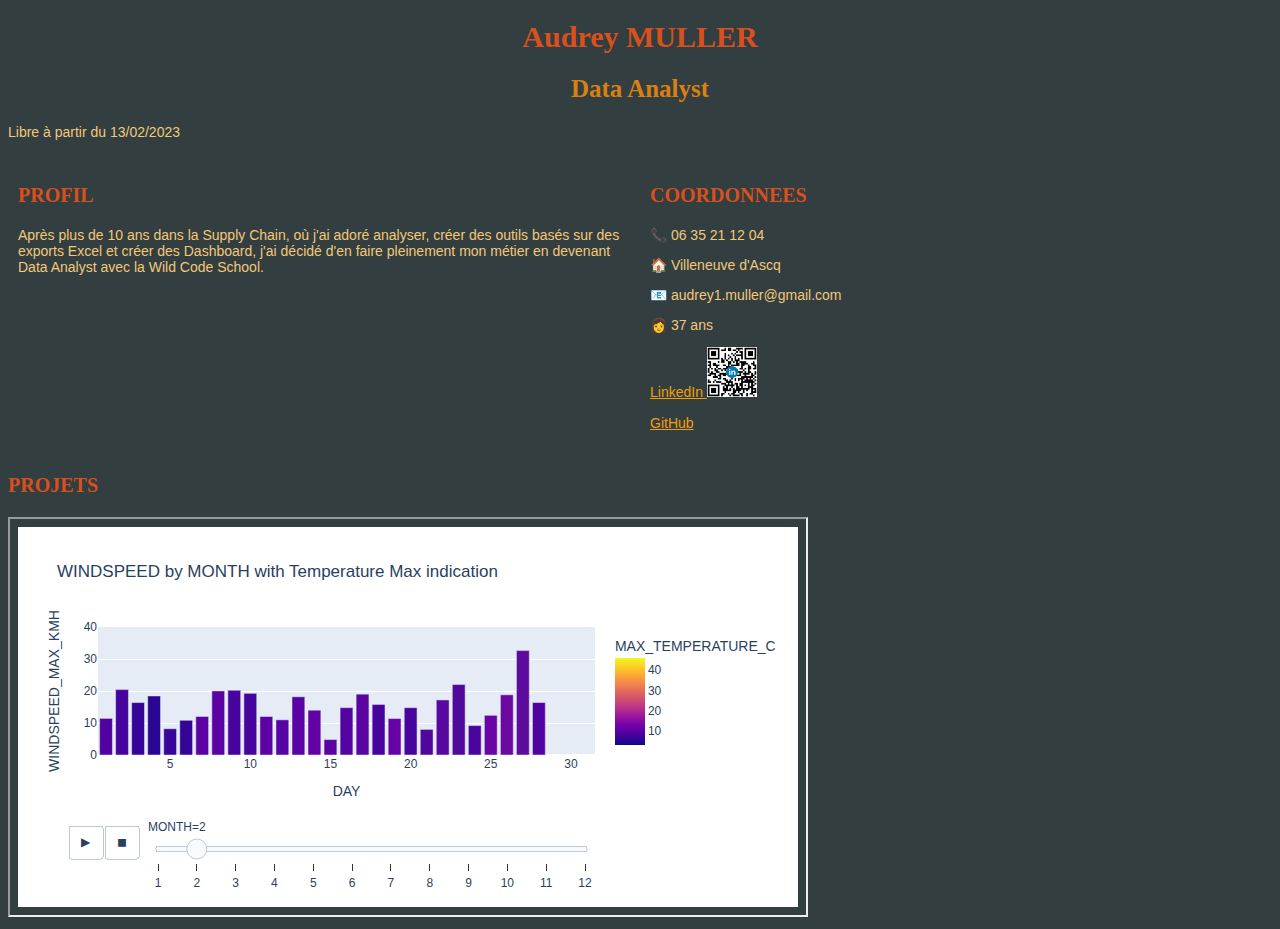
<file: index.html>
<!DOCTYPE html>
<html>
<head>
<link rel="stylesheet" href="style.css"/>
<title> Audrey MULLER </title>
<meta charset="UTF-8">
</head>

<body>
    <h1> Audrey MULLER </h1>
    <h2> Data Analyst </h2>
    <p> Libre à partir du 13/02/2023</p>

<style>
    * {
      box-sizing: border-box;
    }
    
    /* Create two equal columns that floats next to each other */
    .column {
      float: left;
      width: 50%;
      padding: 10px;
      height: 300px; /* Should be removed. Only for demonstration */
    }
    
    /* Clear floats after the columns */
    .row:after {
      content: "";
      display: table;
      clear: both;
    }
    </style>

<div class="row">
    <div class="column">
        <h3>PROFIL</h3>
        <p>Après plus de 10 ans dans la Supply Chain,
            où j'ai adoré analyser, créer des outils basés
            sur des exports Excel et créer des
            Dashboard, j'ai décidé d'en faire pleinement
            mon métier en devenant Data Analyst avec
            la Wild Code School.</p>
    </div>
    <div class="column">
        <h3>COORDONNEES</h3>
        <p>&#128222; 06 35 21 12 04</p>
        <p>&#127968; Villeneuve d'Ascq</p>
        <p>&#128231; audrey1.muller@gmail.com</p>
        <p>&#128105; 37 ans</p>
        <a href= "https://www.linkedin.com/in/audrey-muller85/"> LinkedIn </a> <img src= "qrcode_32602682_.png" style="width:50px;height:50px;">
        <p>
            <a href= "https://github.com/AudreyMuller"> GitHub </a> 
        </p>
    </div>
  </div>

  <h3>PROJETS </h3>
  <iframe src="./temp-plot (3).html" height="400" width="800" title="Plotly"></iframe>




</body> 
</html>
</file>
<file: style.css>
h1{
    font-size: 30px;
    text-align: center;
    color: #D9501E
    }
    h2{
    font-size: 25px;
    text-align: center;
    color: #D98014
    }

    h3{
        font-size: 20px;
        text-align: left;
        color: #D9501E
    }
    p{
    font-size: 14px;
    text-align: left;
    font-family: Helvetica, sans-serif;
    color:#F2C879
    }
    a{
    font-size: 14px;
    text-align: left;
    font-family: Helvetica, sans-serif;
    color:#F29F05


    }
    
    body {
    background-color: #323E40;
    }
</file>
